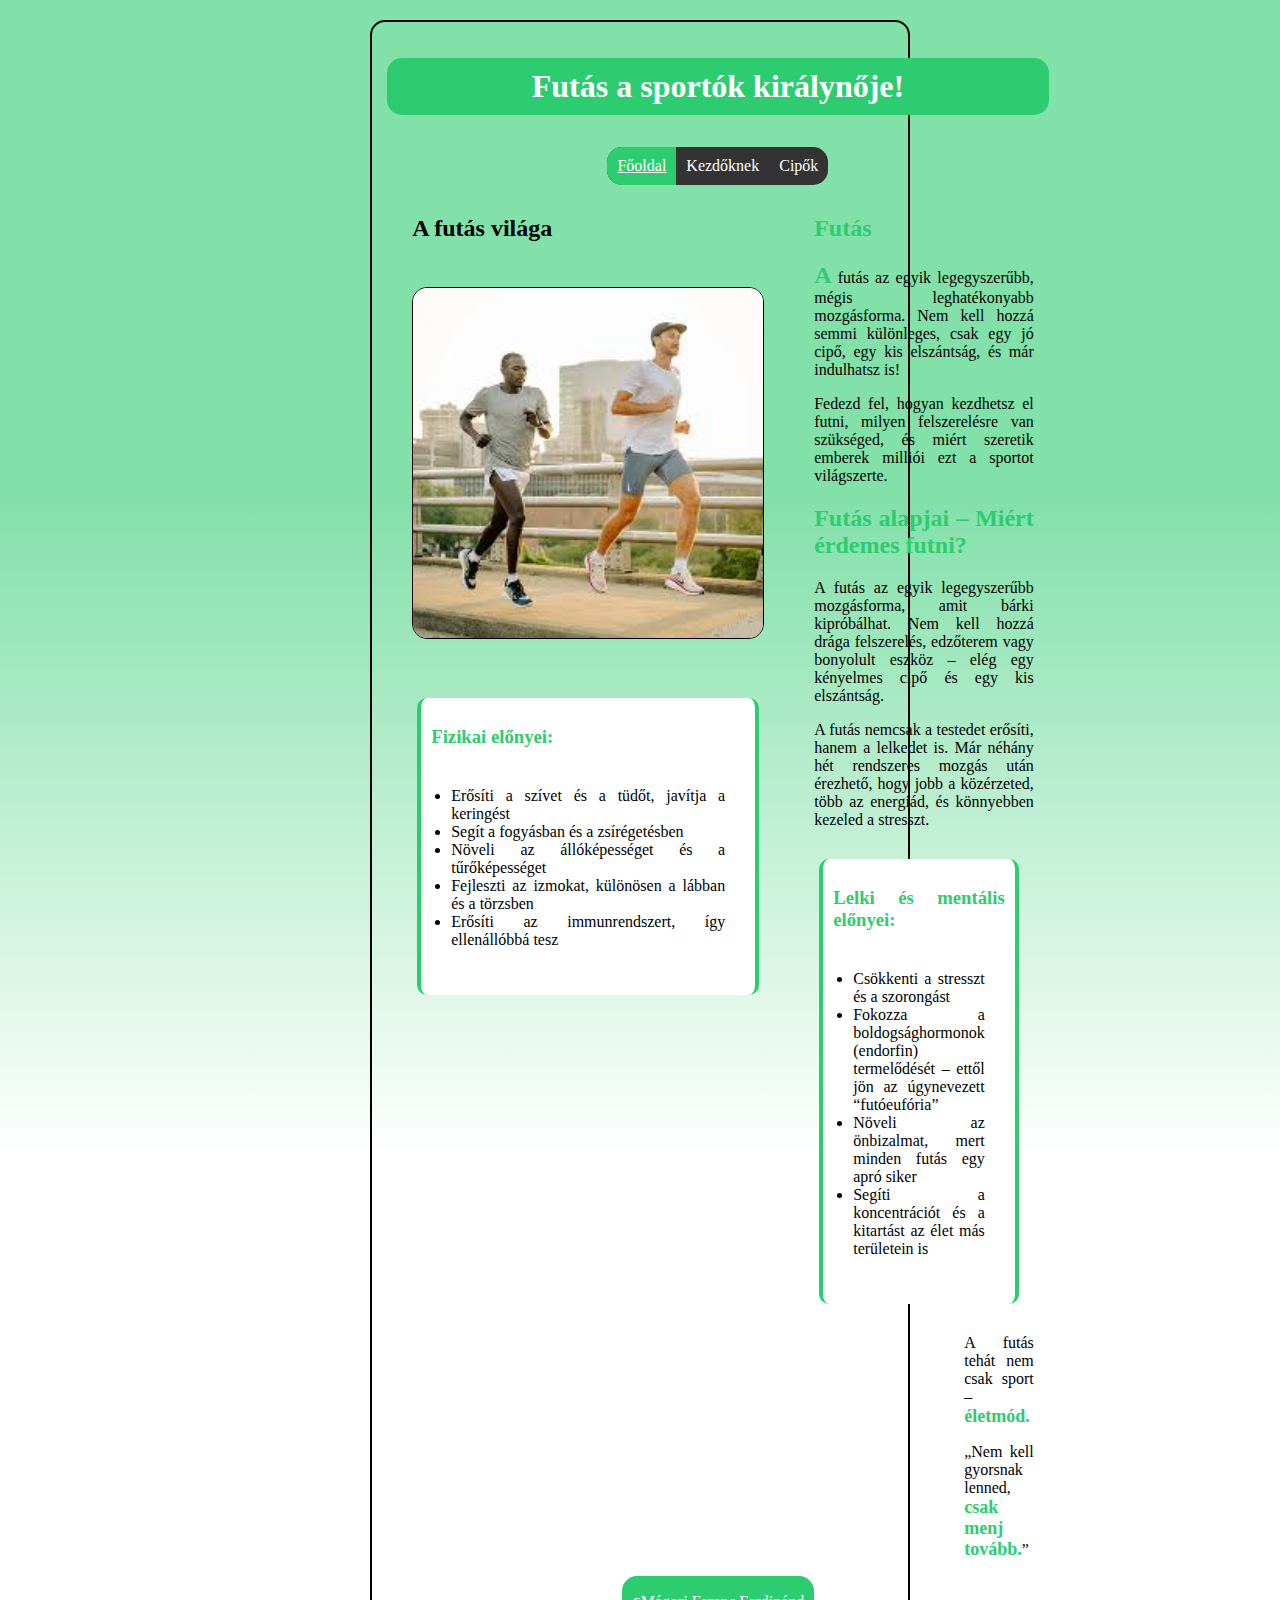
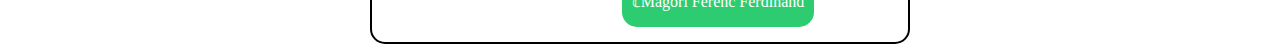
<file: index.html>
<!DOCTYPE html>
<html lang="hu-Hu">
<head>
    <meta charset="UTF-8">
    <meta name="viewport" content="width=device-width, initial-scale=1.0">
    <meta name="description" content="Futás bemutató weboldal">
    <meta name="keywords" content="futás, futó cipő, kezdőknek">
    <meta name="author" content="Mágori Ferenc Ferdinánd">
    <link rel="shortcut icon" href="kepek/favicon.ico" type="image/x-icon">
    <link rel="stylesheet" href="style.css">
    <title>Mágori Ferenc Ferdinánd</title>
</head>
<body>
    <main>
        
        <header>
            <h1>Futás a sportók királynője!</h1>
        </header>
        

        <nav>
            <ul>
                <li><a class="active" href="#">Főoldal</a></li>
                <li><a href="kezdok.html">Kezdőknek</a></li>
                <li><a href="cipok.html">Cipők</a></li>
            </ul>
        </nav>
        

        <article>

            <h2>A futás világa</h2>

            <!-- A képek linkek a forráshoz -->
            <a href="https://www.nike.com/si/a/running-mile-everyday-benefits" target="_blank"><img src="kepek/futo_index.jpg" alt="Futók" title="Futók"></a>
            
                          
                <div id="fizikai-elonyok">
                    <h3>Fizikai előnyei:</h3>
                    <ul>
                        <li>Erősíti a szívet és a tüdőt, javítja a keringést</li>
                        <li>Segít a fogyásban és a zsírégetésben</li>
                        <li>Növeli az állóképességet és a tűrőképességet</li>
                        <li>Fejleszti az izmokat, különösen a lábban és a törzsben</li>
                        <li>Erősíti az immunrendszert, így ellenállóbbá tesz</li>
                    </ul>
                </div>
         

        </article>


        <aside>
            <h2>Futás</h2>
            <p id="elsobetu">A futás az egyik legegyszerűbb, mégis leghatékonyabb mozgásforma. Nem kell hozzá semmi különleges, csak egy jó cipő, egy kis elszántság, és már indulhatsz is!</p>
            <p>Fedezd fel, hogyan kezdhetsz el futni, milyen felszerelésre van szükséged, és miért szeretik emberek milliói ezt a sportot világszerte.</p>
            <h2>Futás alapjai – Miért érdemes futni?</h2>

            <p>A futás az egyik legegyszerűbb mozgásforma, amit bárki kipróbálhat. Nem kell hozzá drága felszerelés, edzőterem vagy bonyolult eszköz – elég egy kényelmes cipő és egy kis elszántság.</p>
            <p>A futás nemcsak a testedet erősíti, hanem a lelkedet is. Már néhány hét rendszeres mozgás után érezhető, hogy jobb a közérzeted, több az energiád, és könnyebben kezeled a stresszt.</p>

             
            <div id="lelki-elonyok">
                <h3>Lelki és mentális előnyei:</h3>
                        <ul>
                        <li>Csökkenti a stresszt és a szorongást</li>
                        <li>Fokozza a boldogsághormonok (endorfin) termelődését – ettől jön az úgynevezett “futóeufória”</li>
                        <li>Növeli az önbizalmat, mert minden futás egy apró siker</li>
                        <li>Segíti a koncentrációt és a kitartást az élet más területein is</li>
                    </ul>
                </div>
            
            

                <div id="kozep">
                    <p class="idezet">A futás tehát nem csak sport – <span class="kiemelt">életmód.</span></p> <!-- talán lehet definicós -->
                    <p class="idezet">„Nem kell gyorsnak lenned, <span class="kiemelt">csak menj tovább.</span>”</p>
                </div>
        </aside>
          
    
        <footer>
            <p>&copf;Mágori Ferenc Ferdinánd</p>
        </footer>

    </main>
</body>
</html>
</file>
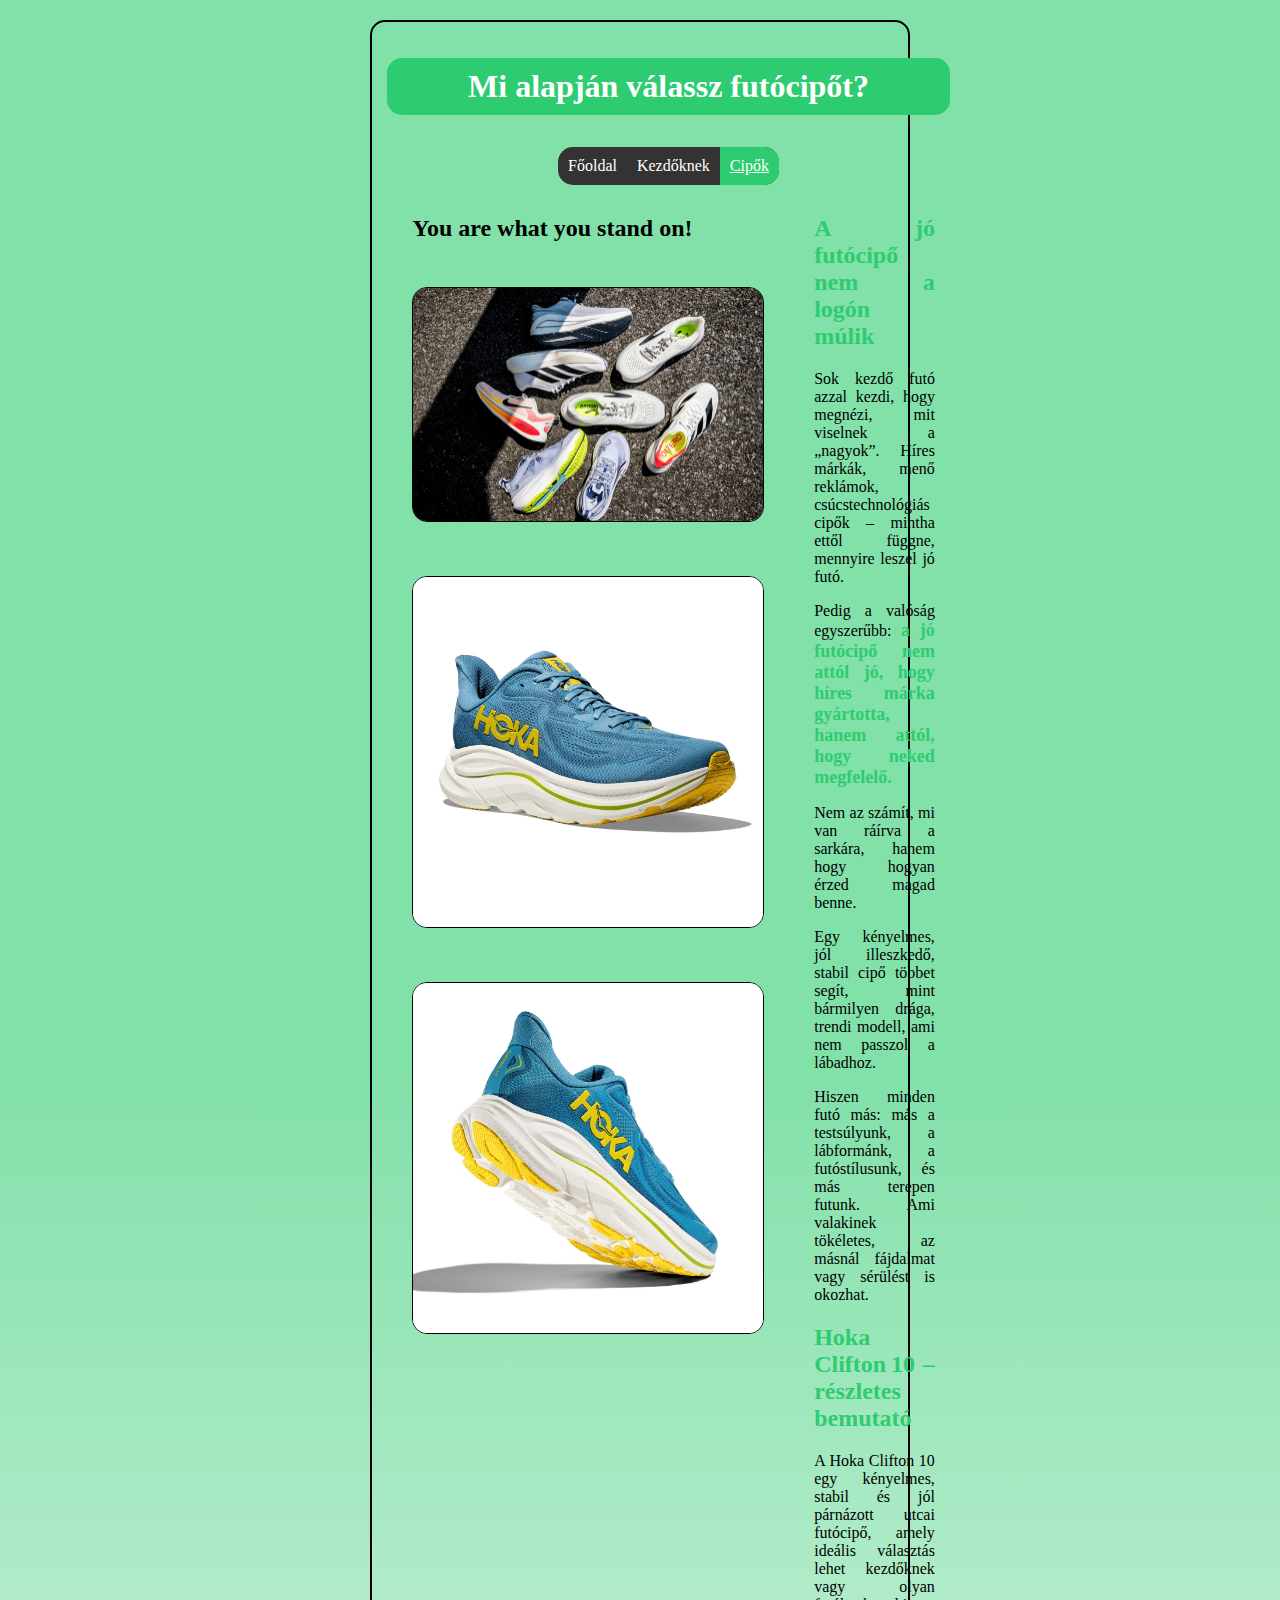
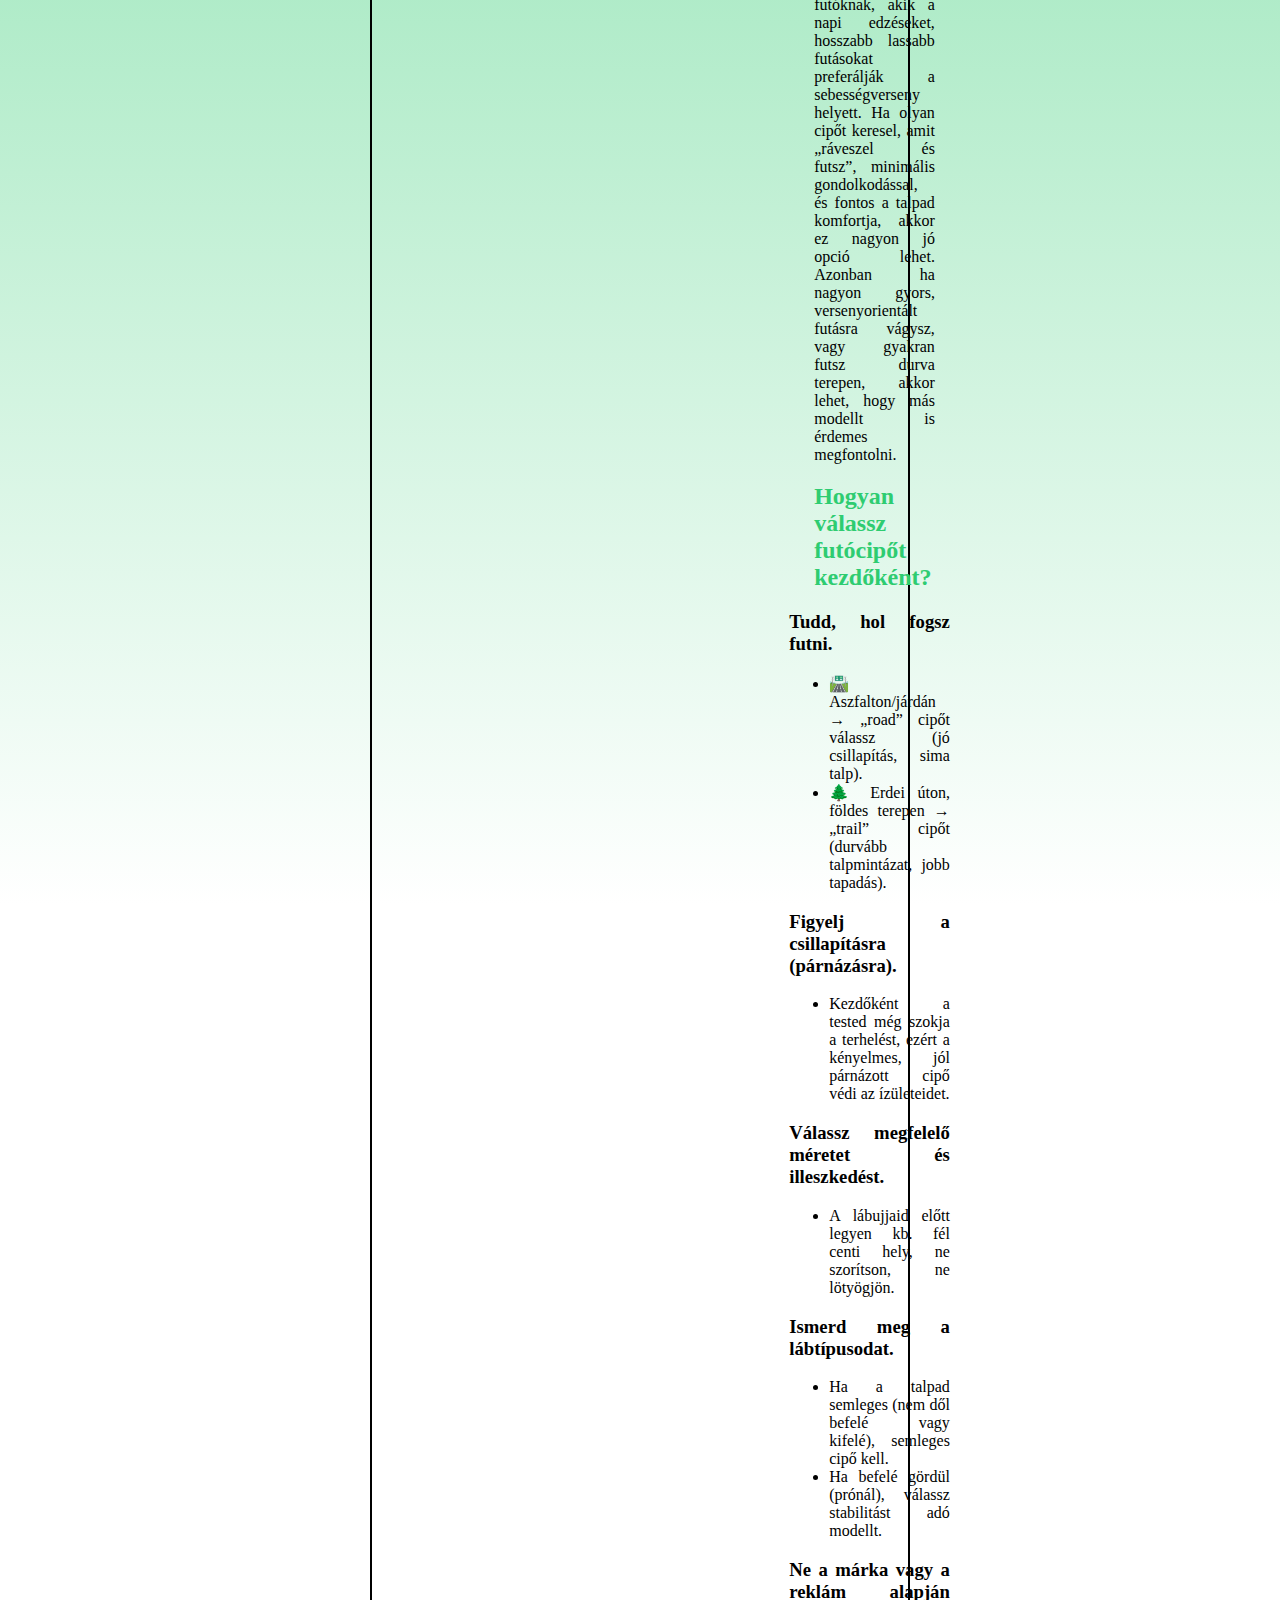
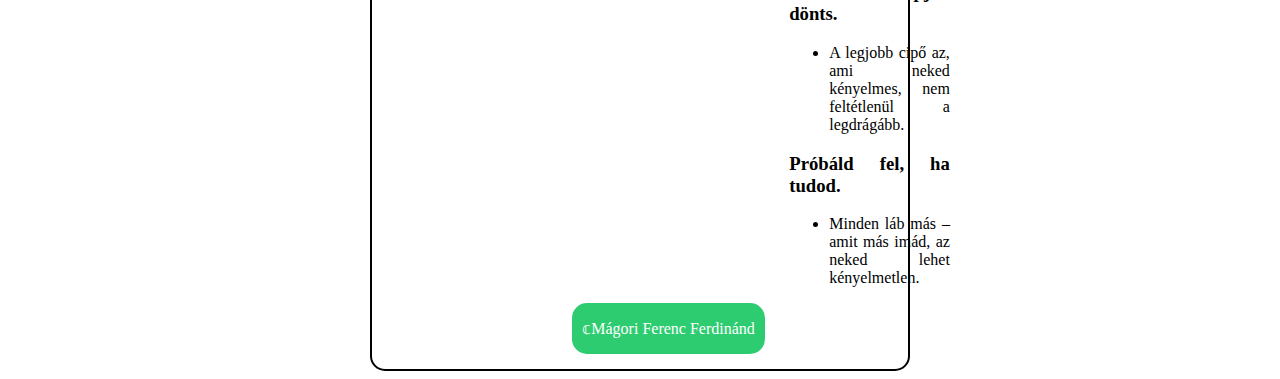
<file: cipok.html>
<!DOCTYPE html>
<html lang="hu-Hu">
<head>
    <meta charset="UTF-8">
    <meta name="viewport" content="width=device-width, initial-scale=1.0">
    <meta name="description" content="Futás bemutató weboldal">
    <meta name="keywords" content="futás, futó cipő, kezdőknek">
    <meta name="author" content="Mágori Ferenc Ferdinánd">
    <link rel="shortcut icon" href="kepek/favicon.ico" type="image/x-icon">
    <link rel="stylesheet" href="style.css">
    <title>Mágori Ferenc Ferdinánd</title>
</head>
<body>
    <main>

        <header>
            <h1>Mi alapján válassz futócipőt?</h1>
        </header>
        

        <nav>
            <ul>
                <li><a href="index.html">Főoldal</a></li>
                <li><a href="kezdok.html">Kezdőknek</a></li>
                <li><a class="active" href="#">Cipők</a></li>
            </ul>
        </nav>

        <article>

            <h2>You are what you stand on!</h2>

            <a href="https://www.runnersworld.com/gear/a19663621/best-running-shoes" target="_blank"><img src="kepek/cipo_some.png" alt="Cipők" title="Cipők"></a>

            <a href="https://www.misterrunning.com/en/hoka-clifton-10-mens-running-shoes-raw-linen-stone-1162030-rnn.html?utm_source=chatgpt.com" target="_blank"><img src="kepek/honka1.jpg" alt="Honka" title="Honka"></a>

            <a href="https://www.misterrunning.com/en/hoka-clifton-10-mens-running-shoes-raw-linen-stone-1162030-rnn.html?utm_source=chatgpt.com" target="_blank"><img src="kepek/honka2.jpg" alt="Honka" title="Honka"></a>
        </article>



        <aside>
            <h2>A jó futócipő nem a logón múlik</h2>

            <p>Sok kezdő futó azzal kezdi, hogy megnézi, mit viselnek a „nagyok”. Híres márkák, menő reklámok, csúcstechnológiás cipők – mintha ettől függne, mennyire leszel jó futó.</p>
            <p>Pedig a valóság egyszerűbb: <span class="kiemelt">a jó futócipő nem attól jó, hogy híres márka gyártotta, hanem attól, hogy neked megfelelő.</span></p>
            <p>Nem az számít, mi van ráírva a sarkára, hanem hogy hogyan érzed magad benne.</p>
            <p>Egy kényelmes, jól illeszkedő, stabil cipő többet segít, mint bármilyen drága, trendi modell, ami nem passzol a lábadhoz.</p>
            <p>Hiszen minden futó más: más a testsúlyunk, a lábformánk, a futóstílusunk, és más terepen futunk. Ami valakinek tökéletes, az másnál fájdalmat vagy sérülést is okozhat.</p>

            <h2>Hoka Clifton 10 – részletes bemutató</h2>

            <p>A Hoka Clifton 10 egy kényelmes, stabil és jól párnázott utcai futócipő, amely ideális választás lehet kezdőknek vagy olyan futóknak, akik a napi edzéseket, hosszabb lassabb futásokat preferálják a sebességverseny helyett. Ha olyan cipőt keresel, amit „ráveszel és futsz”, minimális gondolkodással, és fontos a talpad komfortja, akkor ez nagyon jó opció lehet. Azonban ha nagyon gyors, versenyorientált futásra vágysz, vagy gyakran futsz durva terepen, akkor lehet, hogy más modellt is érdemes megfontolni.</p>

            <h2>Hogyan válassz futócipőt kezdőként?</h2>

            <h3>Tudd, hol fogsz futni.</h3>

            <ul id="emoji">
                <li>🛣️ Aszfalton/járdán → „road” cipőt válassz (jó csillapítás, sima talp).</li>
                <li>🌲 Erdei úton, földes terepen → „trail” cipőt (durvább talpmintázat, jobb tapadás).</li>
            </ul>

            <h3>Figyelj a csillapításra (párnázásra).</h3>
            <ul>
                    
                <li>Kezdőként a tested még szokja a terhelést, ezért a kényelmes, jól párnázott cipő védi az ízületeidet.</li>
            </ul>

            <h3>Válassz megfelelő méretet és illeszkedést.</h3>

            <ul>
                <li>A lábujjaid előtt legyen kb. fél centi hely, ne szorítson, ne lötyögjön.</li>
            </ul>

            <h3>Ismerd meg a lábtípusodat.</h3>

            <ul>
                <li>Ha a talpad semleges (nem dől befelé vagy kifelé), semleges cipő kell.</li>
                <li>Ha befelé gördül (prónál), válassz stabilitást adó modellt.</li>
            </ul>

            <h3>Ne a márka vagy a reklám alapján dönts.</h3>

            <ul>
                <li>A legjobb cipő az, ami neked kényelmes, nem feltétlenül a legdrágább.</li>
            </ul>

            <h3>Próbáld fel, ha tudod.</h3>

            <ul>
                <li>Minden láb más – amit más imád, az neked lehet kényelmetlen.</li>
            </ul>
                
        
        </aside>
            

        
        <footer>
            <p>&copf;Mágori Ferenc Ferdinánd</p>
        </footer>

    </main>
</body>
</html>
</file>
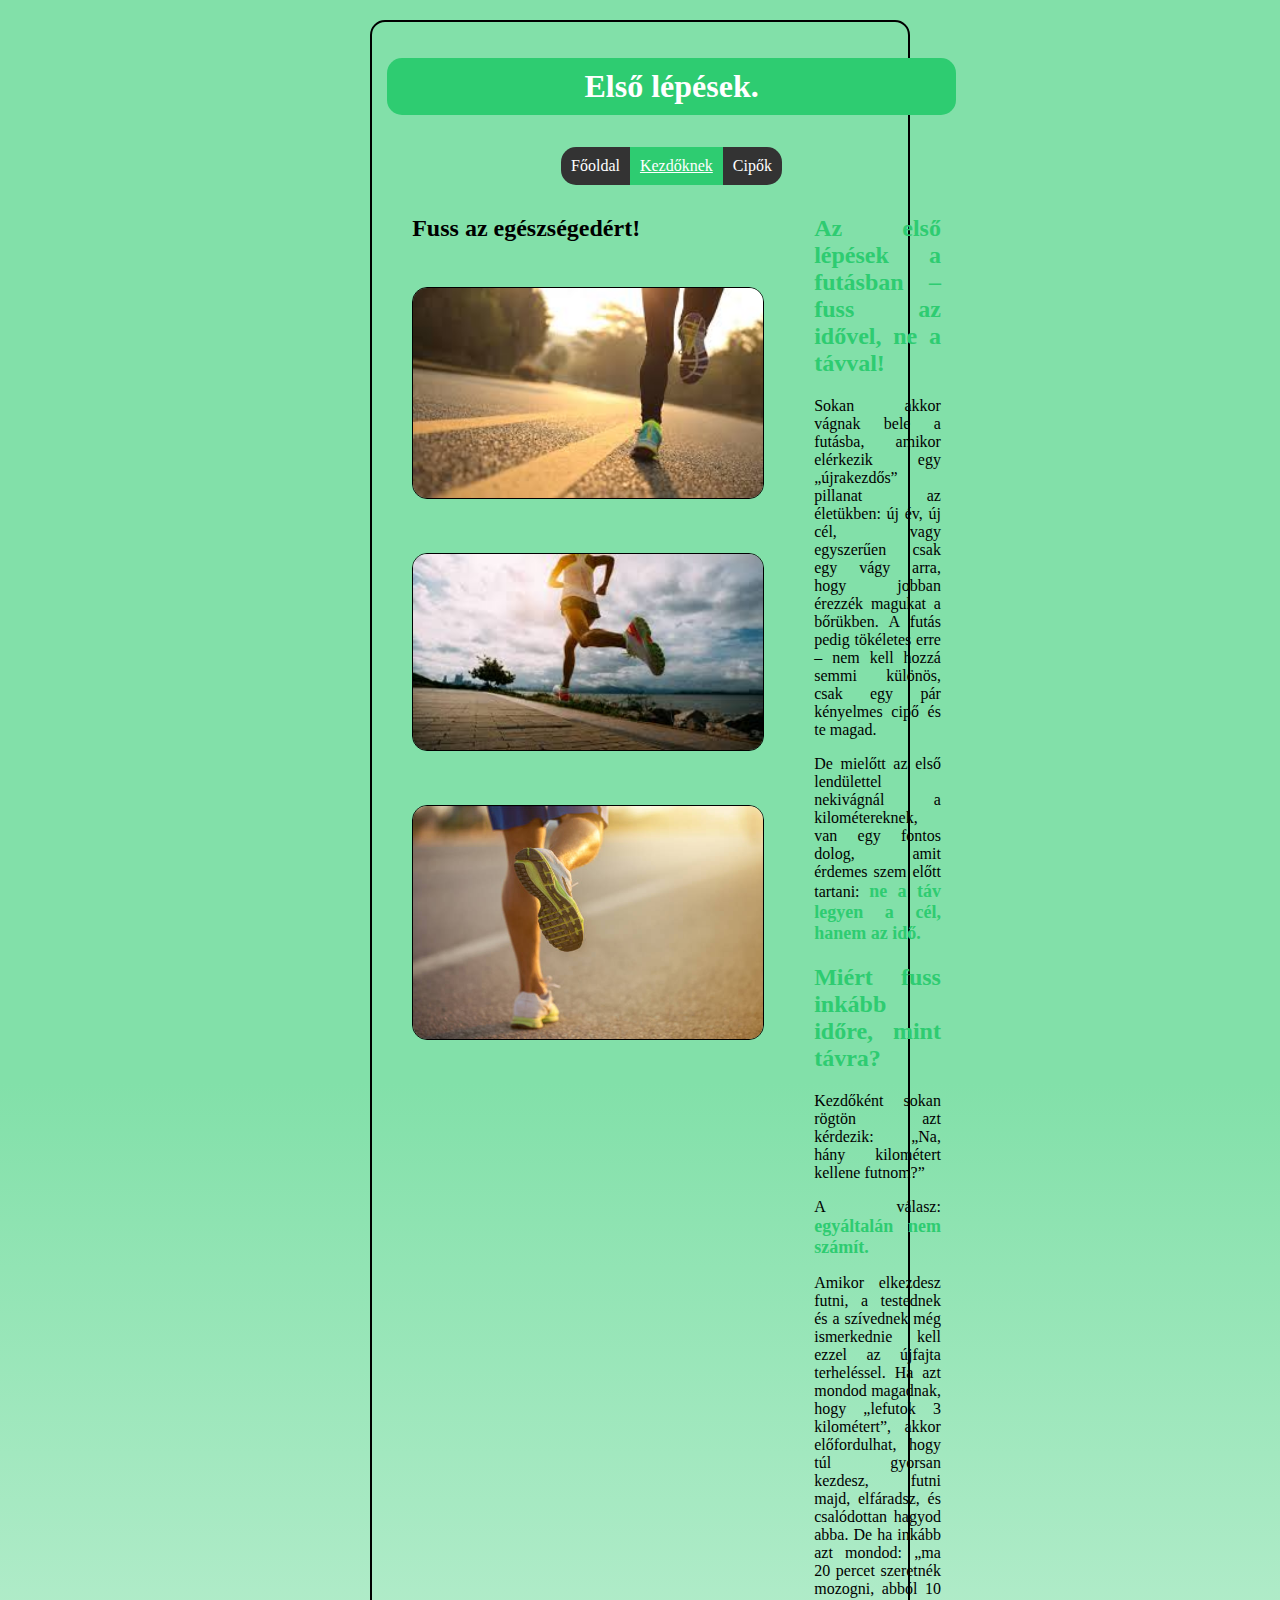
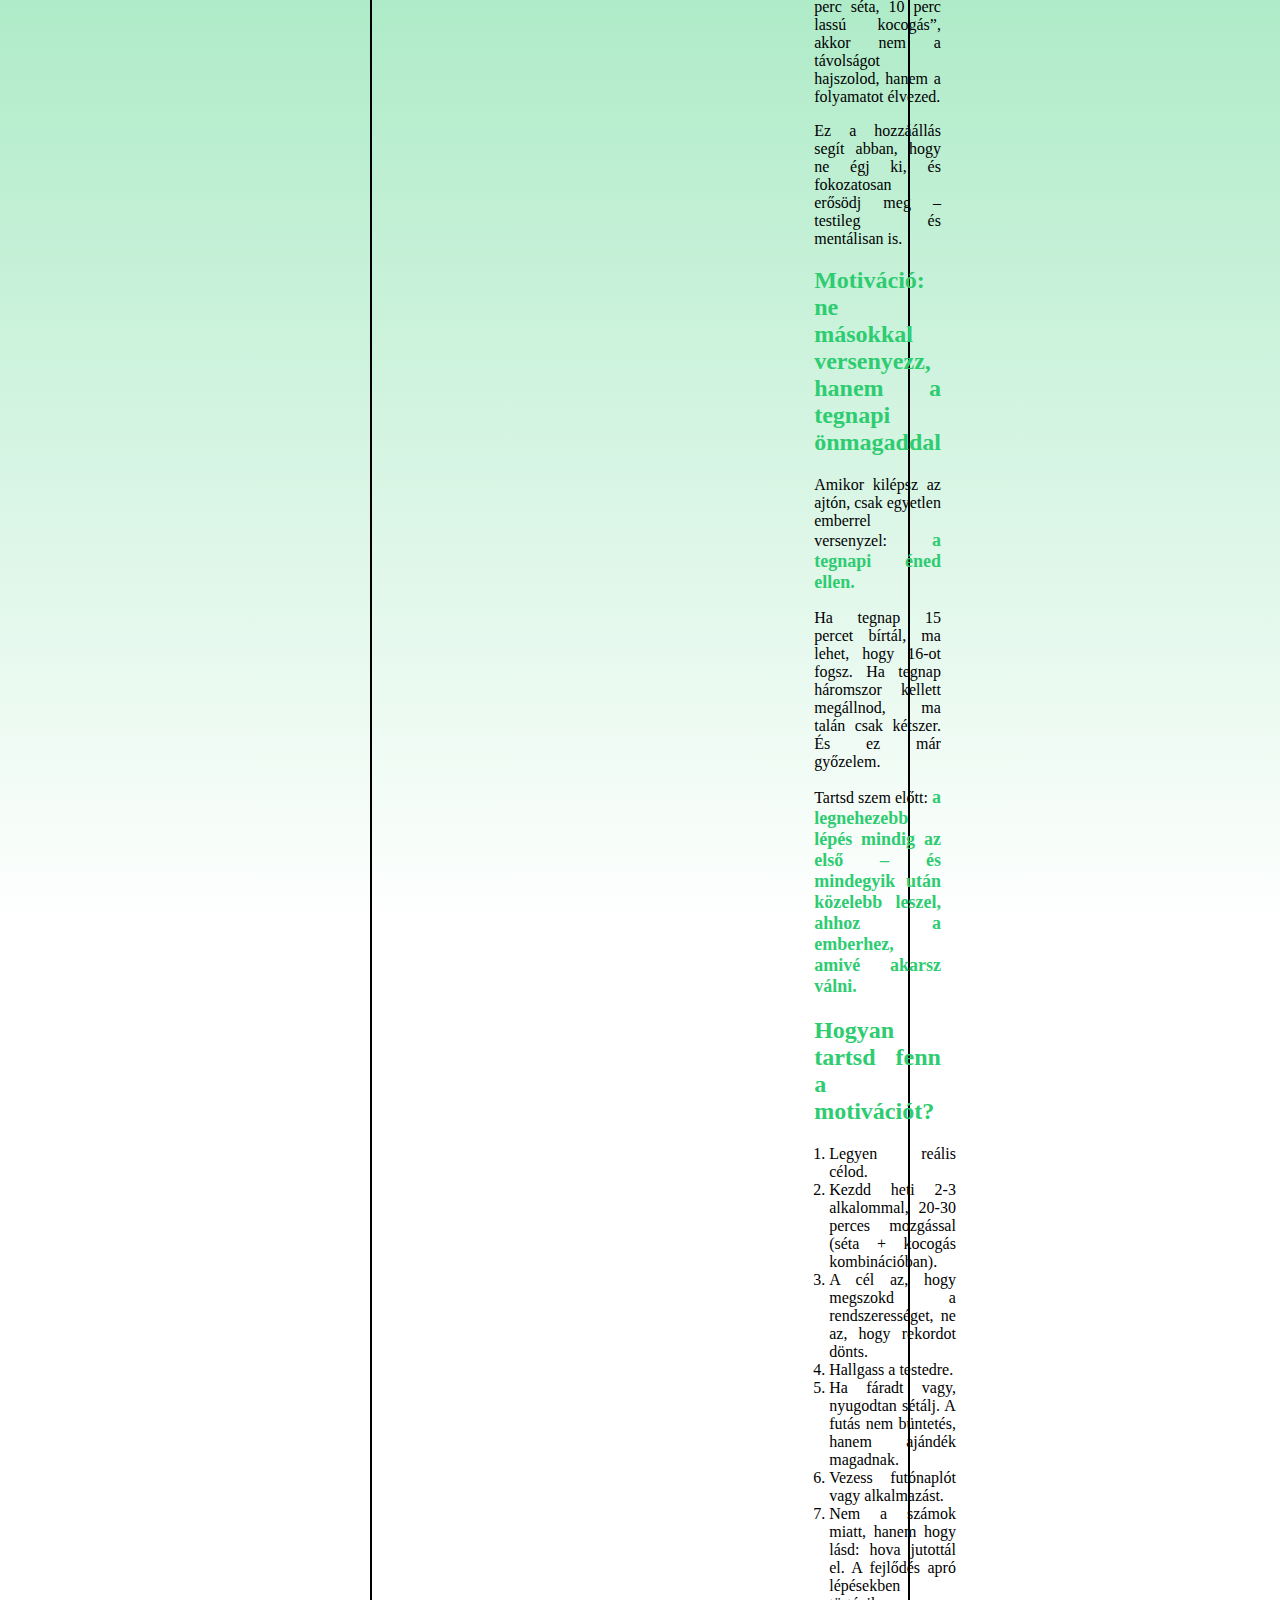
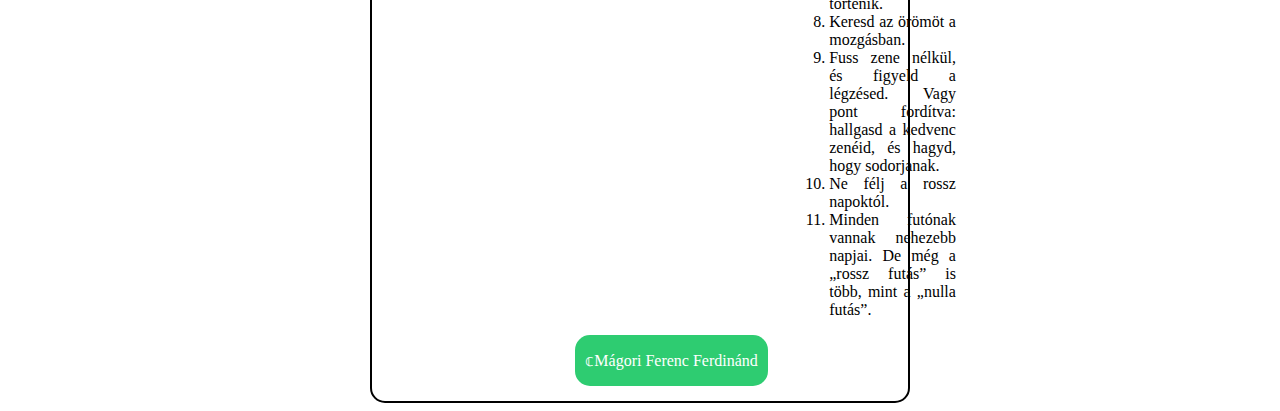
<file: kezdok.html>
<!DOCTYPE html>
<html lang="hu-Hu">
<head>
    <meta charset="UTF-8">
    <meta name="viewport" content="width=device-width, initial-scale=1.0">
    <meta name="description" content="Futás bemutató weboldal">
    <meta name="keywords" content="futás, futó cipő, kezdőknek">
    <meta name="author" content="Mágori Ferenc Ferdinánd">
    <link rel="shortcut icon" href="kepek/favicon.ico" type="image/x-icon">
    <link rel="stylesheet" href="style.css">
    <title>Mágori Ferenc Ferdinánd</title>
</head>
<body>
    <main>
        <header>
            <h1>Első lépések.</h1>
        </header>
            <nav>
                    <ul>
                        <li><a href="index.html">Főoldal</a></li>
                        <li><a class="active" href="#">Kezdőknek</a></li>
                        <li><a href="cipok.html">Cipők</a></li>
                    </ul>
            </nav>

                <article>

                    <h2>Fuss az egészségedért!</h2>

                    <a href="https://www.nomeatathlete.com/become-stronger-runner" target="_blank"><img src="kepek/futo1.jpg" alt=""></a>
                    <a href="https://www.istockphoto.com/hu/fotók/track-runner" target="_blank"><img src="kepek/futo2.jpg" alt=""></a>
                    <a href="https://www.istockphoto.com/hu/fotó/futócipő-gm821305246-132820869"><img src="kepek/futo3.jpg" alt=""></a>

                </article>


                <aside>
                    <h2>Az első lépések a futásban – fuss az idővel, ne a távval!</h2>

                    <p>Sokan akkor vágnak bele a futásba, amikor elérkezik egy „újrakezdős” pillanat az életükben: új év, új cél, vagy egyszerűen csak egy vágy arra, hogy jobban érezzék magukat a bőrükben. A futás pedig tökéletes erre – nem kell hozzá semmi különös, csak egy pár kényelmes cipő és te magad.</p>
                    <p>De mielőtt az első lendülettel nekivágnál a kilométereknek, van egy fontos dolog, amit érdemes szem előtt tartani: <span class="kiemelt">ne a táv legyen a cél, hanem az idő.</span></p>

                    <h2>Miért fuss inkább időre, mint távra?</h2>

                    <p>Kezdőként sokan rögtön azt kérdezik: „Na, hány kilométert kellene futnom?”</p>
                    <p>A válasz: <span class="kiemelt">egyáltalán nem számít.</span></p>
                    <p>Amikor elkezdesz futni, a testednek és a szívednek még ismerkednie kell ezzel az újfajta terheléssel. Ha azt mondod magadnak, hogy „lefutok 3 kilométert”, akkor előfordulhat, hogy túl gyorsan kezdesz, futni majd, elfáradsz, és csalódottan hagyod abba. De ha inkább azt mondod: „ma 20 percet szeretnék mozogni, abból 10 perc séta, 10 perc lassú kocogás”, akkor nem a távolságot hajszolod, hanem a folyamatot élvezed.</p>

                    <p>Ez a hozzáállás segít abban, hogy ne égj ki, és fokozatosan erősödj meg – testileg és mentálisan is.</p>

                    <h2>Motiváció: ne másokkal versenyezz, hanem a tegnapi önmagaddal</h2>

                    <p>Amikor kilépsz az ajtón, csak egyetlen emberrel versenyzel: <span class="kiemelt">a tegnapi éned ellen.</span></p>
                    <p>Ha tegnap 15 percet bírtál, ma lehet, hogy 16-ot fogsz. Ha tegnap háromszor kellett megállnod, ma talán csak kétszer. És ez már győzelem.</p>

                    <p>Tartsd szem előtt: <span class="kiemelt">a legnehezebb lépés mindig az első – és mindegyik után közelebb leszel, ahhoz a emberhez, amivé akarsz válni.</span></p>

                    <h2>Hogyan tartsd fenn a motivációt?</h2>
                
                    <ol>
                        
                        <li>Legyen reális célod.</li>
                        <li>Kezdd heti 2-3 alkalommal, 20-30 perces mozgással (séta + kocogás kombinációban).</li>
                        <li>A cél az, hogy megszokd a rendszerességet, ne az, hogy rekordot dönts.</li>
                        <li>Hallgass a testedre.</li>
                        <li>Ha fáradt vagy, nyugodtan sétálj. A futás nem büntetés, hanem ajándék magadnak.</li>
                        <li>Vezess futónaplót vagy alkalmazást.</li>
                        <li>Nem a számok miatt, hanem hogy lásd: hova jutottál el. A fejlődés apró lépésekben történik.</li>
                        <li>Keresd az örömöt a mozgásban.</li>
                        <li>Fuss zene nélkül, és figyeld a légzésed. Vagy pont fordítva: hallgasd a kedvenc zenéid, és hagyd, hogy sodorjanak.</li>
                        <li>Ne félj a rossz napoktól.</li>
                        <li>Minden futónak vannak nehezebb napjai. De még a „rossz futás” is több, mint a „nulla futás”.</li>
                    </ol>
                </aside>


        <footer>
            <p>&copf;Mágori Ferenc Ferdinánd</p>
        </footer>

    </main>
</body>
</html>
</file>
<file: style.css>
body{
    background: linear-gradient(to top, white 30%, #82e0a9 70%);
    text-align: justify;
    font-size: 12pt;
}

main{
    background-color: rgb(#ffffff);
    width: 40%;
    display: grid;
    grid-template-columns: 1fr 2fr;
    grid-template-areas: 
    'header header'
    'nav nav'
    'article aside'
    'footer footer';  
    margin: auto auto;
    margin-top: 20px;
    border: solid 2px black;
    border-radius: 15px;
    padding: 15px;
}


header{
    grid-area: header;
}

header h1{
    text-align: center;
    color: white;
    background-color: #2ecc71;
    border-radius: 15px;
    padding: 10px;
}

#menu{
    margin: auto auto;
}

nav{
    grid-area: nav;
    width: 241px;    
    padding: 0;
    /* box-shadow: 0 4px 12px rgba(0,0,0,0.1); */
    border-radius: 10px;
    margin: auto auto;
}


nav ul{
    list-style-type: none;
    margin: 10px;
    padding: 0px;
    overflow: hidden;
    background-color: #333;
    border-radius: 15px;
}

li a{
    float: left;
    color: white;
    padding: 10px;
    text-decoration: none;
}

a:hover:not(.active) {
    background-color: white;
    color: #2ecc71;
}
    
.active {
    background-color: #2ecc71;
    text-decoration: underline white;
} 


article a img {
    width: 350px;
    border: solid 1px black;
    border-radius: 15px;
    margin: 25px;
    
}

aside h2{
    color: #2ecc71;
}

aside p,h2{
    padding-right: 15px;
    margin-left: 25px;
}

.idezet{
    padding-left: 150px;
}

#elsobetu::first-letter{
    color: #2ecc71;
    font-size: 18pt;
    font-weight: bolder;
}


.kiemelt{
    color: #2ecc71;           
    font-weight: bold;
    font-size: large;
}

#lelki-elonyok h3, #fizikai-elonyok h3{
    color: #2ecc71;
}

#fizikai-elonyok{
    padding-top: 100px;
}


#lelki-elonyok, #fizikai-elonyok {
    background-color: white;
    padding: 10px;
    margin: 30px;
    border-radius: 10px;
    border-left: 4px solid #2ecc71;
    border-right: 4px solid #2ecc71;
}


#lelki-elonyok ul, #fizikai-elonyok ul {
    padding: 20px;
}


footer{
    grid-area: footer;
    justify-self: center;
    background-color: #2ecc71;
    color: white;
    border: solid 1px none;
    border-radius: 15px;
    width: max-content;
    padding-left: 10px;
    padding-right: 10px;
    margin: auto auto;
}
</file>
